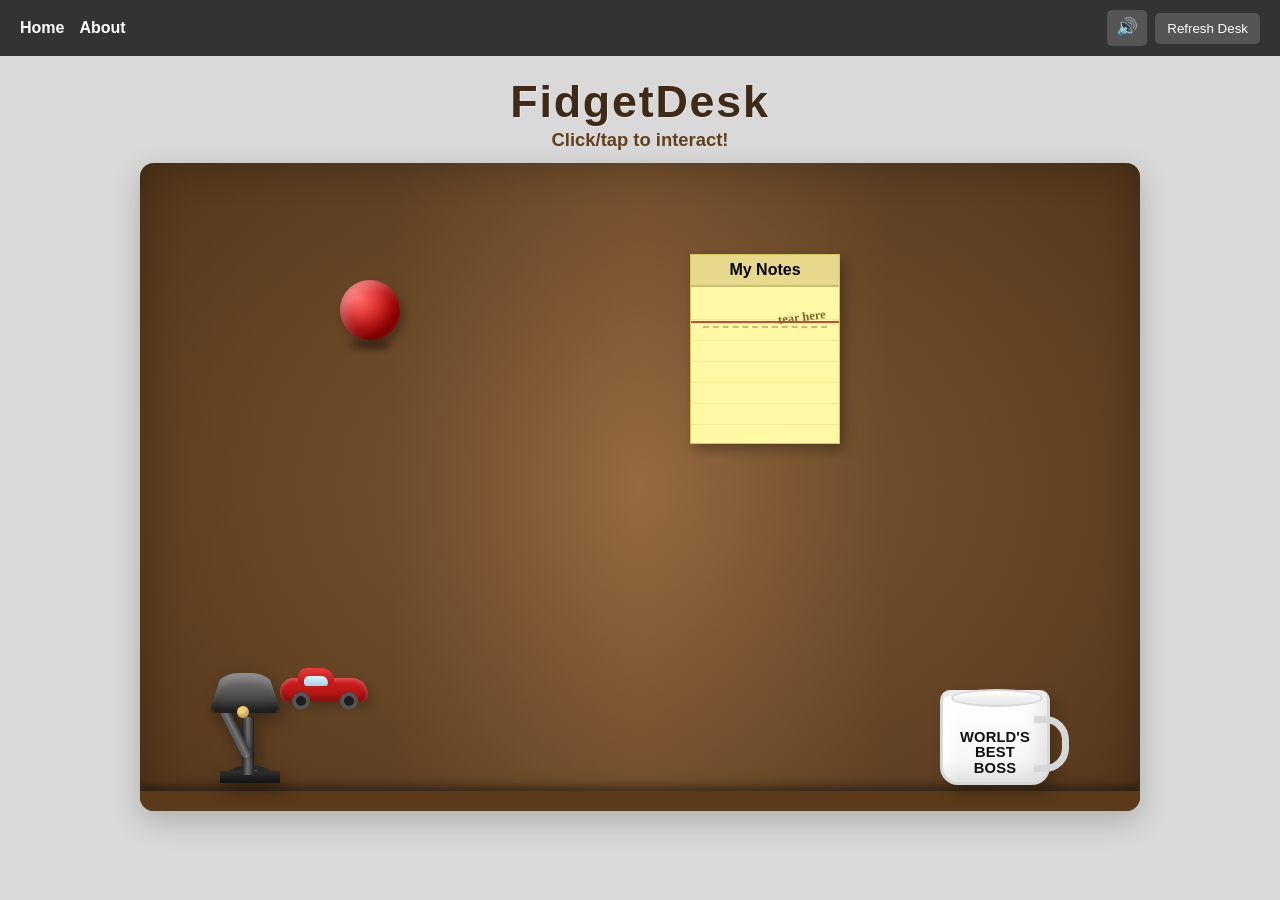
<file: index.html>
<!DOCTYPE html>
<html lang="en">
<head>
  <meta charset="UTF-8">
  <meta name="viewport" content="width=device-width, initial-scale=1.0">
  <title>FidgetDesk</title>
  <link rel="stylesheet" href="style.css">
</head>
<body>
  <!-- NAVBAR -->
  <nav class="navbar">
    <div class="nav-left">
      <a href="index.html">Home</a>
      <a href="about.html">About</a>
    </div>

    <div class="nav-right">
      <button id="soundBtn" class="icon-button" type="button" aria-label="Sound on" title="Sound on">🔊</button>
      <button id="refreshBtn" type="button">Refresh Desk</button>
    </div>
  </nav>

  <!-- MAIN DESK AREA -->
<main>
  <section class="desk-wrapper">
    <div class="desk-label">FidgetDesk</div>
    <div class="desk-subtitle">Click/tap to interact!</div>

    <div id="desk">
      <div id="lamp" aria-label="Toggle lamp" role="button" tabindex="0">
        <span class="lamp-light" aria-hidden="true"></span>
        <span class="lamp-bulb" aria-hidden="true"></span>
      </div>

<div class="ball" aria-label="Ball"></div>

<div class="notepad" aria-label="Notepad">
  <div class="notepad-header">My Notes</div>
  <div class="page"></div>
  <div class="page"></div>
  <div class="page"></div>
  <div class="page"></div>
  <div class="page"></div>
  <div class="page"></div>
  <div class="page"></div>
  <div class="page"></div>
</div>

<div class="mug" aria-label="Coffee mug">
  <div class="mug-water"></div>
  <div class="mug-label">World's Best Boss</div>
</div>

<div class="splash" id="splash" aria-hidden="true">
  <span class="droplet droplet-1"></span>
  <span class="droplet droplet-2"></span>
  <span class="droplet droplet-3"></span>
  <span class="droplet droplet-4"></span>
  <span class="droplet droplet-5"></span>
  <span class="droplet droplet-6"></span>
</div>

<div class="racer" id="racer" aria-label="Pull back racer">
  <div class="racer-body"></div>
  <div class="racer-window"></div>
  <div class="racer-wheel racer-wheel-front"></div>
  <div class="racer-wheel racer-wheel-back"></div>
</div>


    </div>
  </section>
</main>


  <script>
    const desk = document.getElementById("desk");
    const refreshBtn = document.getElementById("refreshBtn");
    const soundBtn = document.getElementById("soundBtn");
    const lamp = document.getElementById("lamp");
    const ball = document.querySelector(".ball");
    const notepad = document.querySelector(".notepad");
    const mug = document.querySelector(".mug");
    const splash = document.getElementById("splash");
    const racer = document.getElementById("racer");
    const notePageCount = 8;
    let soundEnabled = true;
    let audioContext = null;


    function clamp(value, min, max) {
      return Math.min(Math.max(value, min), max);
    }

    function getDeskRect() {
      return desk.getBoundingClientRect();
    }

    function getAudioContext() {
      if (!soundEnabled) return null;

      const AudioCtor = window.AudioContext || window.webkitAudioContext;
      if (!AudioCtor) return null;

      if (!audioContext) {
        audioContext = new AudioCtor();
      }

      if (audioContext.state === "suspended") {
        audioContext.resume();
      }

      return audioContext;
    }

    function playTone(frequency, duration, options = {}) {
      const ctx = getAudioContext();
      if (!ctx) return;

      const now = ctx.currentTime;
      const osc = ctx.createOscillator();
      const gain = ctx.createGain();

      osc.type = options.type || "sine";
      osc.frequency.setValueAtTime(frequency, now);

      if (options.endFrequency) {
        osc.frequency.exponentialRampToValueAtTime(options.endFrequency, now + duration);
      }

      gain.gain.setValueAtTime(options.volume || 0.14, now);
      gain.gain.exponentialRampToValueAtTime(0.001, now + duration);

      osc.connect(gain);
      gain.connect(ctx.destination);
      osc.start(now);
      osc.stop(now + duration);
    }

    function playNoise(duration, options = {}) {
      const ctx = getAudioContext();
      if (!ctx) return;

      const sampleRate = ctx.sampleRate;
      const buffer = ctx.createBuffer(1, sampleRate * duration, sampleRate);
      const data = buffer.getChannelData(0);

      for (let i = 0; i < data.length; i++) {
        data[i] = (Math.random() * 2 - 1) * (1 - i / data.length);
      }

      const noise = ctx.createBufferSource();
      const gain = ctx.createGain();
      const filter = ctx.createBiquadFilter();

      filter.type = options.filterType || "bandpass";
      filter.frequency.setValueAtTime(options.frequency || 900, ctx.currentTime);
      filter.Q.setValueAtTime(options.q || 1.5, ctx.currentTime);

      gain.gain.setValueAtTime(options.volume || 0.16, ctx.currentTime);
      gain.gain.exponentialRampToValueAtTime(0.001, ctx.currentTime + duration);

      noise.buffer = buffer;
      noise.connect(filter);
      filter.connect(gain);
      gain.connect(ctx.destination);
      noise.start();
      noise.stop(ctx.currentTime + duration);
    }

    function playClickSound() {
      playTone(1500, 0.035, { type: "square", volume: 0.08, endFrequency: 650 });
    }

    function playKickballSound() {
      playTone(115, 0.14, { type: "triangle", volume: 0.22, endFrequency: 70 });
      setTimeout(() => playTone(68, 0.09, { type: "sine", volume: 0.11, endFrequency: 50 }), 30);
    }

    function playVroomSound() {
      playTone(85, 0.55, { type: "sawtooth", volume: 0.16, endFrequency: 260 });
      setTimeout(() => playNoise(0.32, { frequency: 180, filterType: "lowpass", volume: 0.08, q: 0.8 }), 40);
    }

    function playRipSound() {
      playNoise(0.32, { frequency: 2400, volume: 0.16, q: 5 });
      setTimeout(() => playNoise(0.16, { frequency: 1300, volume: 0.09, q: 3 }), 95);
    }

    function playSplashSound() {
      playNoise(0.26, { frequency: 620, filterType: "lowpass", volume: 0.2, q: 0.9 });
      setTimeout(() => playTone(420, 0.08, { type: "sine", volume: 0.06, endFrequency: 180 }), 45);
    }

    function updateSoundButton() {
      soundBtn.textContent = soundEnabled ? "🔊" : "🔇";
      soundBtn.setAttribute("aria-label", soundEnabled ? "Sound on" : "Sound off");
      soundBtn.title = soundEnabled ? "Sound on" : "Sound off";
      soundBtn.classList.toggle("muted", !soundEnabled);
    }

    function resetDeskItems() {
  ball.style.left = "20%";
  ball.style.top = "18%";

  notepad.style.left = "55%";
  notepad.style.top = "14%";

  racer.style.left = "140px";
  racer.style.top = "78%";
  racer.style.visibility = "visible";
  racer.classList.remove("racing", "racer-gone");


  lamp.classList.remove("on");
mug.classList.remove("spilled");
splash.classList.remove("active");
ball.classList.remove("in-mug");

velocityY = 0;
isFalling = false;
splashTriggered = false;
isRolling = false;
isDraggingRacer = false;
isRacerMoving = false;
pullDistance = 0;


  const missingPages = notePageCount - notepad.querySelectorAll(".page").length;
  for (let i = 0; i < missingPages; i++) {
    const page = document.createElement("div");
    page.className = "page";
    notepad.appendChild(page);
  }
}

    refreshBtn.addEventListener("click", resetDeskItems);

    soundBtn.addEventListener("click", () => {
      soundEnabled = !soundEnabled;
      updateSoundButton();
    });

    lamp.addEventListener("click", () => {
      playClickSound();
      lamp.classList.toggle("on");
    });

    lamp.addEventListener("keydown", (e) => {
      if (e.key === "Enter" || e.key === " ") {
        e.preventDefault();
        playClickSound();
        lamp.classList.toggle("on");
      }
    });

    /* =========================
       BALL (DRAG + GRAVITY)
    ========================= */
    let isDraggingBall = false;
    let ballPointerId = null;
    let ballOffsetX = 0;
    let ballOffsetY = 0;

    let velocityY = 0;
    const gravity = 0.45;
    const bounce = 0.68;
    let isFalling = false;
    let splashTriggered = false;
    let isRolling = false;



    ball.addEventListener("pointerdown", (e) => {
      e.preventDefault();

      const deskRect = getDeskRect();
      const ballRect = ball.getBoundingClientRect();

      isDraggingBall = true;
      ballPointerId = e.pointerId;
      ball.setPointerCapture(e.pointerId);

      ballOffsetX = e.clientX - ballRect.left;
      ballOffsetY = e.clientY - ballRect.top;

      velocityY = 0;
isFalling = false;
isRolling = false;
ball.classList.remove("in-mug");


      const left = ballRect.left - deskRect.left;
      const top = ballRect.top - deskRect.top;

      ball.style.left = left + "px";
      ball.style.top = top + "px";
    });

    ball.addEventListener("pointermove", (e) => {
      if (!isDraggingBall || e.pointerId !== ballPointerId) return;

      e.preventDefault();

      const deskRect = getDeskRect();

      const newLeft = clamp(
        e.clientX - deskRect.left - ballOffsetX,
        0,
        desk.clientWidth - ball.offsetWidth
      );

      const newTop = clamp(
        e.clientY - deskRect.top - ballOffsetY,
        0,
        desk.clientHeight - ball.offsetHeight
      );

      ball.style.left = newLeft + "px";
      ball.style.top = newTop + "px";
    });

    function releaseBall(e) {
      if (!isDraggingBall || e.pointerId !== ballPointerId) return;

      isDraggingBall = false;
      ballPointerId = null;

      if (!isFalling) {
        isFalling = true;
        requestAnimationFrame(applyGravity);
      }
    }

    ball.addEventListener("pointerup", releaseBall);
    ball.addEventListener("pointercancel", releaseBall);

function applyGravity() {
  if (isDraggingBall) {
    isFalling = false;
    return;
  }

  let top = ball.offsetTop;
  let left = ball.offsetLeft;

  const deskFloor = desk.clientHeight - ball.offsetHeight;

  const mugLeft = mug.offsetLeft;
  const mugRight = mug.offsetLeft + mug.offsetWidth;
  const mugInnerLeft = mugLeft + mug.offsetWidth * 0.2;
  const mugInnerRight = mugRight - mug.offsetWidth * 0.2;
  const mugCatchTop = mug.offsetTop + mug.offsetHeight * 0.18;

  const ballCenterX = left + ball.offsetWidth / 2;
  const overMugOpening = ballCenterX > mugInnerLeft && ballCenterX < mugInnerRight;

  let floor = deskFloor;
  let landedInMug = false;

  if (overMugOpening) {
    floor = mugCatchTop - ball.offsetHeight * 0.35;
    landedInMug = true;
  }

  velocityY += gravity;
  top += velocityY;

  if (top >= floor) {
  top = floor;

  if (landedInMug) {
  velocityY = 0;
  isFalling = false;
  isRolling = false;

  const mugCenterLeft = mug.offsetLeft + mug.offsetWidth / 2 - ball.offsetWidth / 2;
  const settledTop = mug.offsetTop + mug.offsetHeight * 0.12;

  checkCupSplash();

  ball.style.left = clamp(
    mugCenterLeft,
    0,
    desk.clientWidth - ball.offsetWidth
  ) + "px";

  ball.style.top = settledTop + "px";

  setTimeout(() => {
    ball.classList.add("in-mug");
  }, 140);

  return;
}
    playKickballSound();
    velocityY *= -bounce;

if (Math.abs(velocityY) < 1) {
  velocityY = 0;
  isFalling = false;
  ball.style.top = floor + "px";
  ball.classList.remove("in-mug");
  checkCupSplash();
  startDeskRoll();
  return;
}

  }

  ball.style.top = top + "px";
  checkCupSplash();
  requestAnimationFrame(applyGravity);
}


function checkCupSplash() {
  if (splashTriggered) return;

  const ballRect = ball.getBoundingClientRect();
  const mugRect = mug.getBoundingClientRect();

  const ballCenterX = ballRect.left + ballRect.width / 2;
  const ballBottomY = ballRect.bottom;

  const insideCupX =
    ballCenterX > mugRect.left + mugRect.width * 0.18 &&
    ballCenterX < mugRect.right - mugRect.width * 0.18;

  const insideCupY =
    ballBottomY > mugRect.top + mugRect.height * 0.18 &&
    ballBottomY < mugRect.bottom - mugRect.height * 0.12;

  if (insideCupX && insideCupY) {
    triggerSplash();
  }
}

function triggerSplash() {
  splashTriggered = true;
  playSplashSound();
  mug.classList.add("spilled");
  splash.classList.remove("active");
  void splash.offsetWidth;
  splash.classList.add("active");

  setTimeout(() => {
    splash.classList.remove("active");
  }, 900);
}

function startDeskRoll() {
  if (isRolling) return;

  isRolling = true;

  const direction = Math.random() < 0.5 ? -1 : 1;
  let speed = Math.random() * 1.8 + 1.2;
  const friction = 0.94;
  const floor = desk.clientHeight - ball.offsetHeight;

  function rollStep() {
    if (isDraggingBall || isFalling) {
      isRolling = false;
      return;
    }

    if (Math.abs(speed) < 0.15) {
      isRolling = false;
      return;
    }

    let left = ball.offsetLeft + direction * speed;
    left = clamp(left, 0, desk.clientWidth - ball.offsetWidth);

    if (left === 0 || left === desk.clientWidth - ball.offsetWidth) {
      isRolling = false;
      return;
    }

    ball.style.left = left + "px";
    ball.style.top = floor + "px";

    speed *= friction;
    requestAnimationFrame(rollStep);
  }

  requestAnimationFrame(rollStep);
}

/* =========================
   PULL BACK RACER
========================= */
let isDraggingRacer = false;
let isRacerMoving = false;
let racerPointerId = null;
let racerStartLeft = 140;
let racerStartTop = 0;
let racerDragStartX = 0;
let racerCurrentLeft = 140;
let pullDistance = 0;

function updateRacerStartTop() {
  racerStartTop = desk.clientHeight * 0.78;
  racer.style.top = racerStartTop + "px";
}

function resetRacerPosition() {
  racerCurrentLeft = racerStartLeft;
  racer.style.left = racerStartLeft + "px";
  racer.style.top = racerStartTop + "px";
  racer.style.visibility = "visible";
  racer.classList.remove("racing", "racer-gone");
  isRacerMoving = false;
  pullDistance = 0;
}

racer.addEventListener("pointerdown", (e) => {
  if (isRacerMoving) return;

  e.preventDefault();

  isDraggingRacer = true;
  racerPointerId = e.pointerId;
  racer.setPointerCapture(e.pointerId);
  racer.classList.remove("racing");

  racerDragStartX = e.clientX;
  racerCurrentLeft = racer.offsetLeft;
});

racer.addEventListener("pointermove", (e) => {
  if (!isDraggingRacer || e.pointerId !== racerPointerId) return;

  e.preventDefault();

  const deltaX = e.clientX - racerDragStartX;

  const minLeft = 40;
  const maxLeft = racerStartLeft;

  let newLeft = racerCurrentLeft + deltaX;
  newLeft = clamp(newLeft, minLeft, maxLeft);

  pullDistance = racerStartLeft - newLeft;

  racer.style.left = newLeft + "px";
  racer.style.top = racerStartTop + "px";

  const tilt = Math.min(pullDistance / 12, 8);
  racer.style.transform = `rotate(${-tilt}deg)`;
});

function releaseRacer(e) {
  if (!isDraggingRacer || e.pointerId !== racerPointerId) return;

  isDraggingRacer = false;
  racerPointerId = null;
  racer.style.transform = "";

  if (pullDistance < 15) {
    racer.style.left = racerStartLeft + "px";
    pullDistance = 0;
    return;
  }

  launchRacer();
}

racer.addEventListener("pointerup", releaseRacer);
racer.addEventListener("pointercancel", releaseRacer);

function launchRacer() {
  if (isRacerMoving) return;

  isRacerMoving = true;
  playVroomSound();
  racer.classList.add("racing");

  let speed = Math.max(8, pullDistance * 0.18 + 6);
  let left = racer.offsetLeft;
  const finish = desk.clientWidth + 120;

  function raceStep() {
    if (isDraggingRacer) {
      isRacerMoving = false;
      racer.classList.remove("racing");
      return;
    }

    left += speed;
    speed *= 0.992;

    racer.style.left = left + "px";
    racer.style.top = racerStartTop + "px";

    if (left < finish) {
      requestAnimationFrame(raceStep);
      return;
    }

    racer.classList.remove("racing");
    racer.classList.add("racer-gone");
    racer.style.visibility = "hidden";
    isRacerMoving = false;
    pullDistance = 0;
  }

  requestAnimationFrame(raceStep);
}

window.addEventListener("resize", () => {
  updateRacerStartTop();

  if (!isDraggingRacer && !isRacerMoving) {
    racer.style.top = racerStartTop + "px";
  }
});




    /* =========================
       NOTEPAD (TEAR + DRAG)
    ========================= */
    let activePage = null;
    let activePagePointerId = null;
    let pageOffsetX = 0;
    let pageOffsetY = 0;

    notepad.addEventListener("pointerdown", (e) => {
      const topPage = notepad.querySelector(".page:last-child");
      if (!topPage) return;

      e.preventDefault();

      const deskRect = getDeskRect();
      const pageRect = topPage.getBoundingClientRect();

      activePage = topPage.cloneNode(true);
      activePagePointerId = e.pointerId;

      activePage.classList.add("dragged-page");
      activePage.style.left = pageRect.left - deskRect.left + "px";
      activePage.style.top = pageRect.top - deskRect.top + "px";
      activePage.style.width = pageRect.width + "px";
      activePage.style.height = pageRect.height + "px";

      desk.appendChild(activePage);

      pageOffsetX = e.clientX - pageRect.left;
      pageOffsetY = e.clientY - pageRect.top;

      notepad.setPointerCapture(e.pointerId);
    });

    notepad.addEventListener("pointermove", (e) => {
      if (!activePage || e.pointerId !== activePagePointerId) return;

      e.preventDefault();

      const newLeft = clamp(
        e.clientX - getDeskRect().left - pageOffsetX,
        0,
        desk.clientWidth - activePage.offsetWidth
      );

      const newTop = clamp(
        e.clientY - getDeskRect().top - pageOffsetY,
        0,
        desk.clientHeight - activePage.offsetHeight
      );

      activePage.style.left = newLeft + "px";
      activePage.style.top = newTop + "px";
    });

    function releasePage(e) {
      if (!activePage || e.pointerId !== activePagePointerId) return;

      activePage.remove();
      activePage = null;
      activePagePointerId = null;

      const pages = notepad.querySelectorAll(".page");
      if (pages.length > 0) {
        playRipSound();
        pages[pages.length - 1].remove();
      }
    }

    notepad.addEventListener("pointerup", releasePage);
    notepad.addEventListener("pointercancel", releasePage);

    window.addEventListener("load", () => {
  updateRacerStartTop();
  resetDeskItems();
});


  </script>
</body>
</html>
</file>
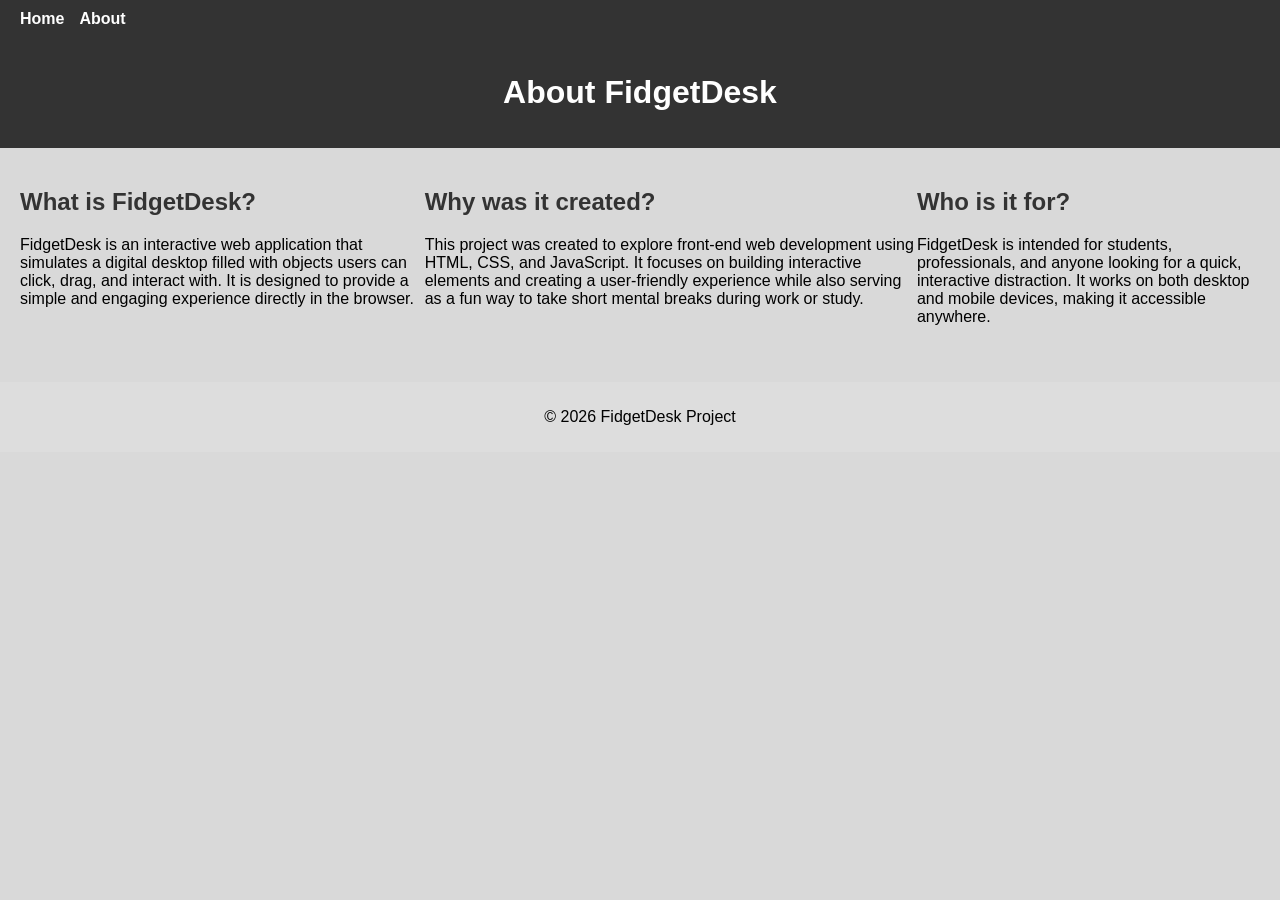
<file: about.html>
<!DOCTYPE html>
<html lang="en">
<head>
  <meta charset="UTF-8">
  <title>About - FidgetDesk</title>
  <link rel="stylesheet" href="style.css">
</head>

<body>
    <nav class="navbar">
  <div class="nav-left">
    <a href="index.html">Home</a>
    <a href="about.html">About</a>
  </div>
</nav>

  <header>
    <h1>About FidgetDesk</h1>
  </header>

  <main>
    <section>
      <h2>What is FidgetDesk?</h2>
      <p>
        FidgetDesk is an interactive web application that simulates a digital desktop
        filled with objects users can click, drag, and interact with. It is designed
        to provide a simple and engaging experience directly in the browser.
      </p>
    </section>

    <section>
      <h2>Why was it created?</h2>
      <p>
        This project was created to explore front-end web development using HTML,
        CSS, and JavaScript. It focuses on building interactive elements and
        creating a user-friendly experience while also serving as a fun way to take
        short mental breaks during work or study.
      </p>
    </section>

    <section>
      <h2>Who is it for?</h2>
      <p>
        FidgetDesk is intended for students, professionals, and anyone looking for a
        quick, interactive distraction. It works on both desktop and mobile devices,
        making it accessible anywhere.
      </p>
    </section>
  </main>

  <footer>
    <p>© 2026 FidgetDesk Project</p>
  </footer>

</body>
</html>
</file>
<file: style.css>
* {
  box-sizing: border-box;
}

body {
  font-family: Arial, sans-serif;
  margin: 0;
  padding: 0;
  background: #d9d9d9;
  overflow-x: hidden;
}

header {
  background-color: #333;
  color: white;
  padding: 15px;
  text-align: center;
}

main {
  padding: 20px;
  display: flex;
  justify-content: center;
}

section {
  margin-bottom: 20px;
}

h2 {
  color: #333;
}

footer {
  text-align: center;
  padding: 10px;
  background-color: #ddd;
}

/* Navbar */
.navbar {
  position: sticky;
  top: 0;
  width: 100%;
  background-color: #333;
  color: white;
  display: flex;
  justify-content: space-between;
  align-items: center;
  gap: 12px;
  padding: 10px 20px;
  z-index: 1000;
}

.nav-left {
  display: flex;
  align-items: center;
  gap: 15px;
  flex-wrap: wrap;
}

.nav-left a {
  color: white;
  text-decoration: none;
  font-weight: bold;
}

.nav-left a:hover {
  text-decoration: underline;
}

.nav-right {
  display: flex;
  align-items: center;
  gap: 8px;
}

.nav-right button {
  background-color: #555;
  color: white;
  border: none;
  padding: 8px 12px;
  cursor: pointer;
  border-radius: 5px;
  white-space: nowrap;
}

.nav-right button:hover {
  background-color: #777;
}

.nav-right .icon-button {
  width: 40px;
  height: 36px;
  display: inline-flex;
  align-items: center;
  justify-content: center;
  padding: 0;
  font-size: 1.1rem;
  line-height: 1;
}

.nav-right .icon-button.muted {
  background-color: #444;
  opacity: 0.82;
}

/* Desk */
#desk {
  position: relative;
  width: min(100%, 1000px);
  height: min(72svh, 700px);
  min-height: 420px;
  max-height: 700px;
  overflow: hidden;
  border-radius: 14px;

  background: linear-gradient(
    90deg,
    #8b5a2b 0%,
    #7a4e24 25%,
    #8b5a2b 50%,
    #7a4e24 75%,
    #8b5a2b 100%
  );

  box-shadow:
    inset 0 0 40px rgba(0, 0, 0, 0.3),
    0 10px 30px rgba(0, 0, 0, 0.2);

  touch-action: none;
}

#desk::before {
  content: "";
  position: absolute;
  inset: 0;
  background: radial-gradient(
    circle at center,
    rgba(255, 255, 255, 0.1) 0%,
    rgba(0, 0, 0, 0.4) 100%
  );
  pointer-events: none;
}

#desk::after {
  content: "";
  position: absolute;
  bottom: 0;
  left: 0;
  width: 100%;
  height: 20px;
  background: #5a3a1a;
  box-shadow: 0 -5px 10px rgba(0, 0, 0, 0.4);
  pointer-events: none;
}

.desk-wrapper {
  width: min(100%, 1000px);
}

.desk-label {
  text-align: center;
  font-size: clamp(1.8rem, 4vw, 2.8rem);
  font-weight: 700;
  color: #3f2a18;
  letter-spacing: 0.04em;
  margin-bottom: 2px;
  text-shadow: 1px 1px 0 rgba(255, 255, 255, 0.35);
}

.desk-subtitle {
  text-align: center;
  color: #60401f;
  font-size: clamp(0.95rem, 2vw, 1.15rem);
  font-weight: 700;
  margin-bottom: 12px;
}


/* Ball */
.ball {
  position: absolute;
  top: 18%;
  left: 20%;
  width: clamp(52px, 8vw, 60px);
  height: clamp(52px, 8vw, 60px);
  border-radius: 50%;
  cursor: grab;
  touch-action: none;
  user-select: none;

  background: radial-gradient(
    circle at 30% 30%,
    #ff6b6b,
    #cc0000 70%
  );

  box-shadow:
    inset -8px -12px 20px rgba(0, 0, 0, 0.4),
    inset 6px 6px 10px rgba(255, 255, 255, 0.3),
    4px 6px 10px rgba(0, 0, 0, 0.3);

  transition: transform 0.12s ease;

  z-index: 20;
}

.ball.in-mug {
  z-index: 13;
  transform: scale(0.82);
}


.ball:active {
  cursor: grabbing;
  transform: scale(0.95);
}

.ball::after {
  content: "";
  position: absolute;
  bottom: -10px;
  left: 50%;
  transform: translateX(-50%);
  width: 70%;
  height: 10px;
  background: rgba(0, 0, 0, 0.3);
  border-radius: 50%;
  filter: blur(3px);
}

/* Notepad */
.notepad {
  position: absolute;
  top: 14%;
  left: 55%;
  width: clamp(120px, 24vw, 150px);
  height: clamp(160px, 30vw, 190px);
  background: #fdf5c9;
  border: 1px solid #d6c45c;
  box-shadow: 4px 6px 12px rgba(0, 0, 0, 0.3);
  overflow: hidden;
  z-index: 15;
  touch-action: none;
  user-select: none;
}

.notepad-header {
  position: relative;
  z-index: 2;
  background: #e6d98c;
  padding: 6px;
  text-align: center;
  font-weight: bold;
  border-bottom: 2px solid #cbbd6b;
  font-size: clamp(0.8rem, 2.2vw, 1rem);
}

.page {
  position: absolute;
  top: 30px;
  left: 0;
  width: 100%;
  height: calc(100% - 30px);
  cursor: grab;
  touch-action: none;
  user-select: none;

  background:
    linear-gradient(
      to bottom,
      transparent 0,
      transparent 14%,
      rgba(200, 50, 50, 0.9) 14%,
      rgba(200, 50, 50, 0.9) 15%,
      transparent 15%
    ),
    repeating-linear-gradient(
      to bottom,
      #fff9a6,
      #fff9a6 20px,
      #e6dc7a 21px
    );
}

.page:last-child::before {
  content: "tear here";
  position: absolute;
  top: 11px;
  right: 13px;
  color: #7b6a2c;
  font-family: "Comic Sans MS", "Segoe Print", cursive;
  font-size: 0.78rem;
  font-weight: 700;
  transform: rotate(-7deg);
}

.page:last-child::after {
  content: "";
  position: absolute;
  top: 27px;
  left: 12px;
  right: 12px;
  border-top: 2px dashed rgba(130, 105, 40, 0.42);
}


.page:active {
  cursor: grabbing;
}

.page:nth-child(2) {
  transform: translateY(2px);
}

.page:nth-child(3) {
  transform: translateY(4px);
}

.page:nth-child(4) {
  transform: translateY(6px);
}

.page:nth-child(5) {
  transform: translateY(8px);
}

.page:nth-child(6) {
  transform: translateY(10px);
}

.page:nth-child(7) {
  transform: translateY(12px);
}

.page:nth-child(8),
.page:nth-child(9) {
  transform: translateY(14px);
}

.dragged-page {
  position: absolute;
  z-index: 1000;
  transform: rotate(-5deg);
  box-shadow: 8px 10px 18px rgba(0, 0, 0, 0.25);
  pointer-events: none;
}

.mug {
  position: absolute;
  right: 90px;
  bottom: 26px;
  width: 110px;
  height: 95px;
  background: linear-gradient(to bottom, #ffffff 0%, #f3f3f3 100%);
  border: 3px solid #d8d8d8;
  border-top: 6px solid #ececec;
  border-radius: 10px 10px 18px 18px;
  box-shadow:
    inset -10px -10px 16px rgba(0, 0, 0, 0.08),
    inset 8px 8px 12px rgba(255, 255, 255, 0.92),
    6px 8px 14px rgba(0, 0, 0, 0.22);
  z-index: 14;
  overflow: visible;
}

.mug::before {
  content: "";
  position: absolute;
  top: -7px;
  left: 8px;
  width: calc(100% - 16px);
  height: 14px;
  background: linear-gradient(to bottom, #fefefe 0%, #e5e5e5 100%);
  border: 2px solid #d8d8d8;
  border-radius: 50%;
  box-shadow: inset 0 2px 3px rgba(255, 255, 255, 0.7);
}

.mug::after {
  content: "";
  position: absolute;
  right: -22px;
  top: 20px;
  width: 28px;
  height: 42px;
  border: 7px solid #d7d7d7;
  border-left: none;
  border-radius: 0 24px 24px 0;
  background: transparent;
}

.mug-water {
  position: absolute;
  top: 4px;
  left: 14px;
  width: calc(100% - 28px);
  height: 18px;
  background: linear-gradient(to bottom, rgba(150, 210, 255, 0.95), rgba(88, 155, 230, 0.95));
  border-radius: 50%;
  opacity: 0;
  transition: opacity 0.15s ease;
}

.mug.spilled .mug-water {
  opacity: 1;
}

.mug-label {
  position: absolute;
  top: 34px;
  left: 50%;
  transform: translateX(-50%);
  width: 80%;
  text-align: center;
  font-weight: 800;
  font-size: 0.92rem;
  line-height: 1.05;
  color: #111;
  text-transform: uppercase;
  letter-spacing: 0.01em;
}

.racer {
  position: absolute;
  left: 140px;
  top: 78%;
  width: 88px;
  height: 42px;
  cursor: grab;
  touch-action: none;
  user-select: none;
  z-index: 16;
}

.racer:active {
  cursor: grabbing;
}

.racer-body {
  position: absolute;
  left: 0;
  bottom: 8px;
  width: 88px;
  height: 24px;
  background: linear-gradient(to bottom, #d81e1e 0%, #9f1010 100%);
  border-radius: 18px 22px 10px 12px;
  box-shadow:
    inset 0 2px 4px rgba(255, 255, 255, 0.3),
    inset 0 -4px 6px rgba(0, 0, 0, 0.2),
    4px 5px 10px rgba(0, 0, 0, 0.22);
}

.racer-body::before {
  content: "";
  position: absolute;
  top: -10px;
  left: 18px;
  width: 36px;
  height: 16px;
  background: linear-gradient(to bottom, #ef3a3a 0%, #b51616 100%);
  border-radius: 10px 14px 4px 4px;
}

.racer-window {
  position: absolute;
  top: 8px;
  left: 24px;
  width: 24px;
  height: 10px;
  background: linear-gradient(to bottom, #dff5ff 0%, #9fd2e9 100%);
  border-radius: 6px 8px 4px 4px;
  z-index: 2;
}

.racer-wheel {
  position: absolute;
  bottom: 0;
  width: 18px;
  height: 18px;
  background: #1e1e1e;
  border-radius: 50%;
  box-shadow: inset 0 0 0 4px #555;
}

.racer-wheel-front {
  right: 10px;
}

.racer-wheel-back {
  left: 12px;
}

.racer.racing .racer-wheel {
  animation: wheel-spin 0.22s linear infinite;
}

@keyframes wheel-spin {
  from {
    transform: rotate(0deg);
  }

  to {
    transform: rotate(360deg);
  }
}



.splash {
  position: absolute;
  right: 62px;
  bottom: 82px;
  width: 180px;
  height: 120px;
  pointer-events: none;
  z-index: 30;
  opacity: 0;
}

.splash.active {
  opacity: 1;
}

.droplet {
  position: absolute;
  bottom: 0;
  left: 50%;
  width: 18px;
  height: 26px;
  background: radial-gradient(circle at 30% 30%, rgba(220, 245, 255, 0.95), rgba(80, 160, 235, 0.92));
  border-radius: 50% 50% 55% 55%;
  transform-origin: bottom center;
  opacity: 0;
}

.splash.active .droplet {
  animation: splash-pop 0.75s ease-out forwards;
}

.droplet-1 {
  --dx: -70px;
  --dy: -75px;
  animation-delay: 0s;
}

.droplet-2 {
  --dx: -42px;
  --dy: -100px;
  animation-delay: 0.03s;
}

.droplet-3 {
  --dx: -8px;
  --dy: -88px;
  animation-delay: 0.05s;
}

.droplet-4 {
  --dx: 16px;
  --dy: -105px;
  animation-delay: 0.02s;
}

.droplet-5 {
  --dx: 52px;
  --dy: -82px;
  animation-delay: 0.04s;
}

.droplet-6 {
  --dx: 78px;
  --dy: -58px;
  animation-delay: 0.01s;
}

@keyframes splash-pop {
  0% {
    transform: translate(-50%, 0) scale(0.3);
    opacity: 0;
  }

  15% {
    opacity: 1;
  }

  100% {
    transform: translate(calc(-50% + var(--dx)), var(--dy)) scale(1);
    opacity: 0;
  }
}


/* Lamp */
#lamp {
  position: absolute;
  bottom: 20px;
  left: clamp(24px, 6vw, 60px);
  width: 96px;
  height: 128px;
  background:
    linear-gradient(90deg, #222, #707070 48%, #1f1f1f 100%) 42px 54px / 12px 58px no-repeat,
    linear-gradient(#2f2f2f, #121212) 20px 108px / 60px 12px no-repeat,
    radial-gradient(ellipse at center, #686868 0 34%, #2a2a2a 35% 68%, transparent 70%) 28px 102px / 44px 18px no-repeat;
  border-radius: 8px;
  cursor: pointer;
  filter: drop-shadow(4px 7px 8px rgba(0, 0, 0, 0.35));
  isolation: isolate;
  transition: all 0.3s ease;
  z-index: 12;
}

#lamp:hover {
  transform: translateY(-2px) scale(1.03);
}

#lamp::before {
  content: "";
  position: absolute;
  top: 28px;
  left: 43px;
  width: 10px;
  height: 66px;
  background: linear-gradient(90deg, #252525, #777 46%, #303030 100%);
  border-radius: 999px;
  box-shadow:
    inset 2px 0 2px rgba(255, 255, 255, 0.22),
    2px 3px 5px rgba(0, 0, 0, 0.25);
  transform: rotate(-27deg);
  transform-origin: bottom center;
}

#lamp::after {
  content: "";
  position: absolute;
  top: 10px;
  left: 9px;
  width: 72px;
  height: 40px;
  background:
    linear-gradient(180deg, #7d7d7d 0%, #4d4d4d 58%, #272727 100%);
  border-radius: 34px 34px 12px 12px;
  clip-path: polygon(18% 0, 82% 0, 100% 100%, 0 100%);
  box-shadow:
    inset 0 7px 7px rgba(255, 255, 255, 0.16),
    inset 0 -7px 8px rgba(0, 0, 0, 0.35),
    0 4px 8px rgba(0, 0, 0, 0.3);
}

.lamp-bulb {
  position: absolute;
  top: 43px;
  left: 43px;
  width: 12px;
  height: 12px;
  background: #f4d077;
  border-radius: 50%;
  box-shadow: inset -2px -3px 3px rgba(0, 0, 0, 0.2);
  transform: translateX(-50%);
  transition: background 0.3s ease, box-shadow 0.3s ease;
  z-index: 2;
}

.lamp-light {
  position: absolute;
  top: 45px;
  left: 43px;
  width: 210px;
  height: 150px;
  background: radial-gradient(
    ellipse at top,
    rgba(255, 238, 155, 0.48),
    rgba(255, 220, 110, 0.18) 52%,
    rgba(255, 220, 110, 0) 76%
  );
  clip-path: polygon(45% 0, 55% 0, 100% 100%, 0 100%);
  opacity: 0;
  pointer-events: none;
  transform: translateX(-50%);
  transition: opacity 0.3s ease;
  z-index: -1;
}

#lamp.on {
  filter:
    drop-shadow(0 0 18px rgba(255, 226, 122, 0.32))
    drop-shadow(4px 7px 8px rgba(0, 0, 0, 0.35));
}

#lamp.on::after {
  background:
    linear-gradient(180deg, #8d8d8d 0%, #5d5d5d 58%, #333 100%);
}

#lamp.on .lamp-bulb {
  background: #fff4a8;
  box-shadow:
    0 0 18px 7px rgba(255, 236, 145, 0.72),
    inset -2px -3px 3px rgba(150, 95, 0, 0.18);
}

#lamp.on .lamp-light {
  opacity: 1;
}

/* Mobile */
@media (max-width: 768px) {
  main {
    padding: 12px;
  }

  .mug {
  right: 26px;
  bottom: 22px;
  width: 92px;
  height: 80px;
}

.racer {
  width: 74px;
  height: 36px;
  left: 110px;
}

.racer-body {
  width: 74px;
  height: 21px;
}

.racer-body::before {
  left: 15px;
  width: 31px;
  height: 14px;
}

.racer-window {
  left: 21px;
  width: 21px;
  height: 9px;
}

.racer-wheel {
  width: 16px;
  height: 16px;
}


.mug::after {
  right: -18px;
  top: 18px;
  width: 24px;
  height: 36px;
}

.mug-label {
  top: 30px;
  font-size: 0.72rem;
}

.splash {
  right: 6px;
  bottom: 72px;
  width: 150px;
  height: 105px;
}


  .navbar {
    padding: 10px 14px;
    flex-wrap: wrap;
  }

  .nav-left,
  .nav-right {
    width: 100%;
    justify-content: center;
  }

  #desk {
    width: 100%;
    height: 70svh;
    min-height: 380px;
  }


  .ball {
    width: 56px;
    height: 56px;
  }

  .notepad {
    width: 132px;
    height: 168px;
  }

  #lamp {
    left: 28px;
    bottom: 18px;
    transform: scale(0.92);
    transform-origin: bottom left;
  }

  #lamp:hover {
    transform: translateY(-2px) scale(0.94);
  }
}

@media (max-width: 480px) {
  .nav-left a,
  .nav-right button {
    font-size: 0.95rem;
  }

  .mug {
  right: 14px;
  width: 84px;
  height: 74px;
}

.mug-label {
  font-size: 0.64rem;
}


  #desk {
    height: 68svh;
    min-height: 340px;
    border-radius: 10px;
  }

  .notepad {
    left: 50%;
  }
}
</file>
